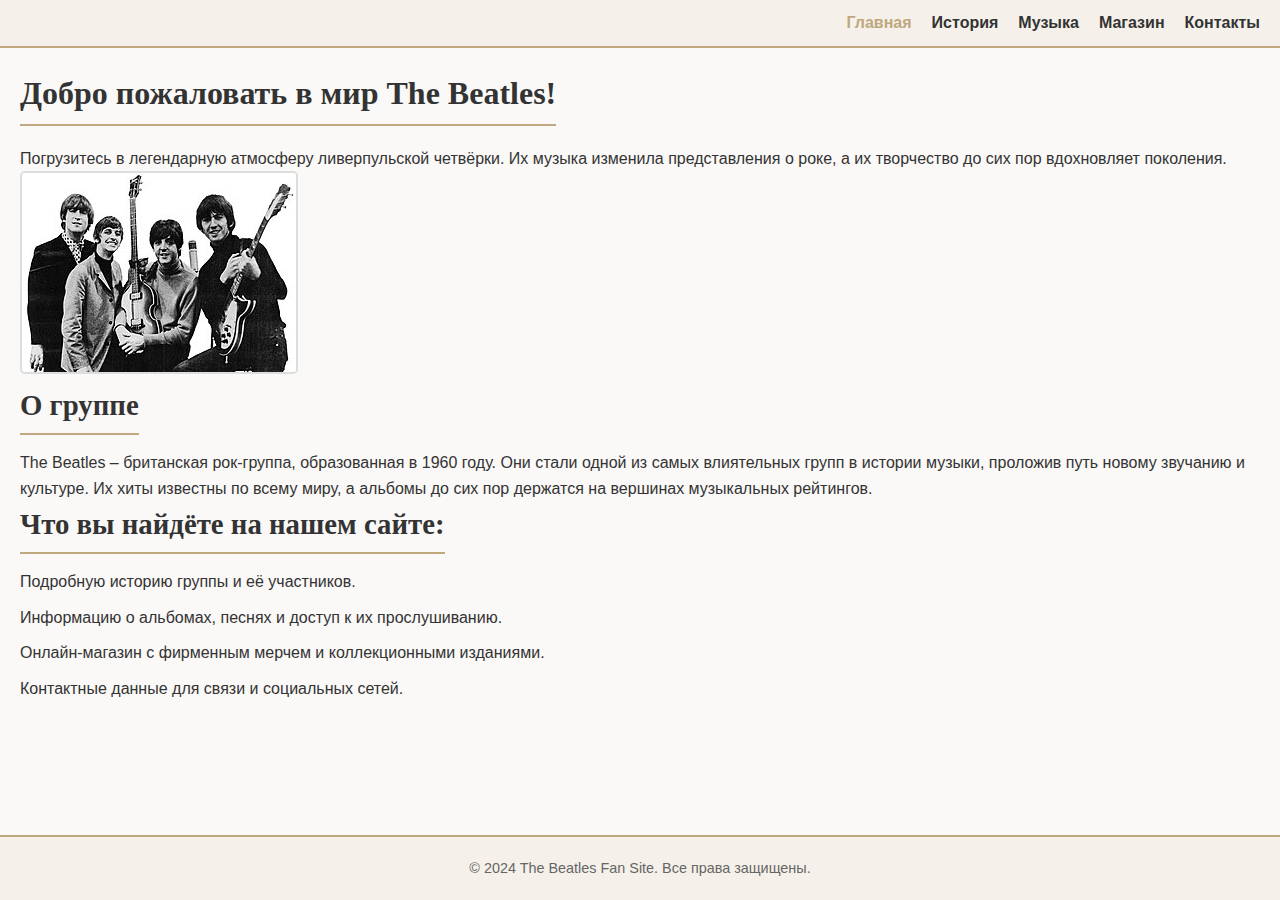
<file: index.html>
<!DOCTYPE html>
<html lang="ru">
<head>
    <meta charset="UTF-8" />
    <meta name="viewport" content="width=device-width, initial-scale=1.0"/>
    <title>The Beatles – Главная</title>
    <link rel="stylesheet" href="css/styles.css" />
</head>
<body>
    <header>
        <div class="logo">
            
        </div>
        <nav class="main-nav">
            <ul>
                <li><a href="index.html" class="active">Главная</a></li>
                <li><a href="history.html">История</a></li>
                <li><a href="music.html">Музыка</a></li>
                <li><a href="shop.html">Магазин</a></li>
                <li><a href="contacts.html">Контакты</a></li>
            </ul>
        </nav>
    </header>

    <main>
        <section class="hero">
            <h1>Добро пожаловать в мир The Beatles!</h1>
            <p>Погрузитесь в легендарную атмосферу ливерпульской четвёрки. Их музыка изменила представления о роке, а их творчество до сих пор вдохновляет поколения.</p>
            <img src="1.jpg" alt="Группа The Beatles">
        </section>

        <section class="introduction">
            <h2>О группе</h2>
            <p>The Beatles – британская рок-группа, образованная в 1960 году. Они стали одной из самых влиятельных групп в истории музыки, проложив путь новому звучанию и культуре. Их хиты известны по всему миру, а альбомы до сих пор держатся на вершинах музыкальных рейтингов.</p>
        </section>

        <section class="highlights">
            <h2>Что вы найдёте на нашем сайте:</h2>
            <ul style="list-style: none; padding-left: 0;">
                <li style="margin-bottom: 10px;">Подробную историю группы и её участников.</li>
                <li style="margin-bottom: 10px;">Информацию о альбомах, песнях и доступ к их прослушиванию.</li>
                <li style="margin-bottom: 10px;">Онлайн-магазин с фирменным мерчем и коллекционными изданиями.</li>
                <li style="margin-bottom: 10px;">Контактные данные для связи и социальных сетей.</li>
            </ul>
        </section>
    </main>

    <footer>
        <p>&copy; 2024 The Beatles Fan Site. Все права защищены.</p>
    </footer>
</body>
</html>
</file>
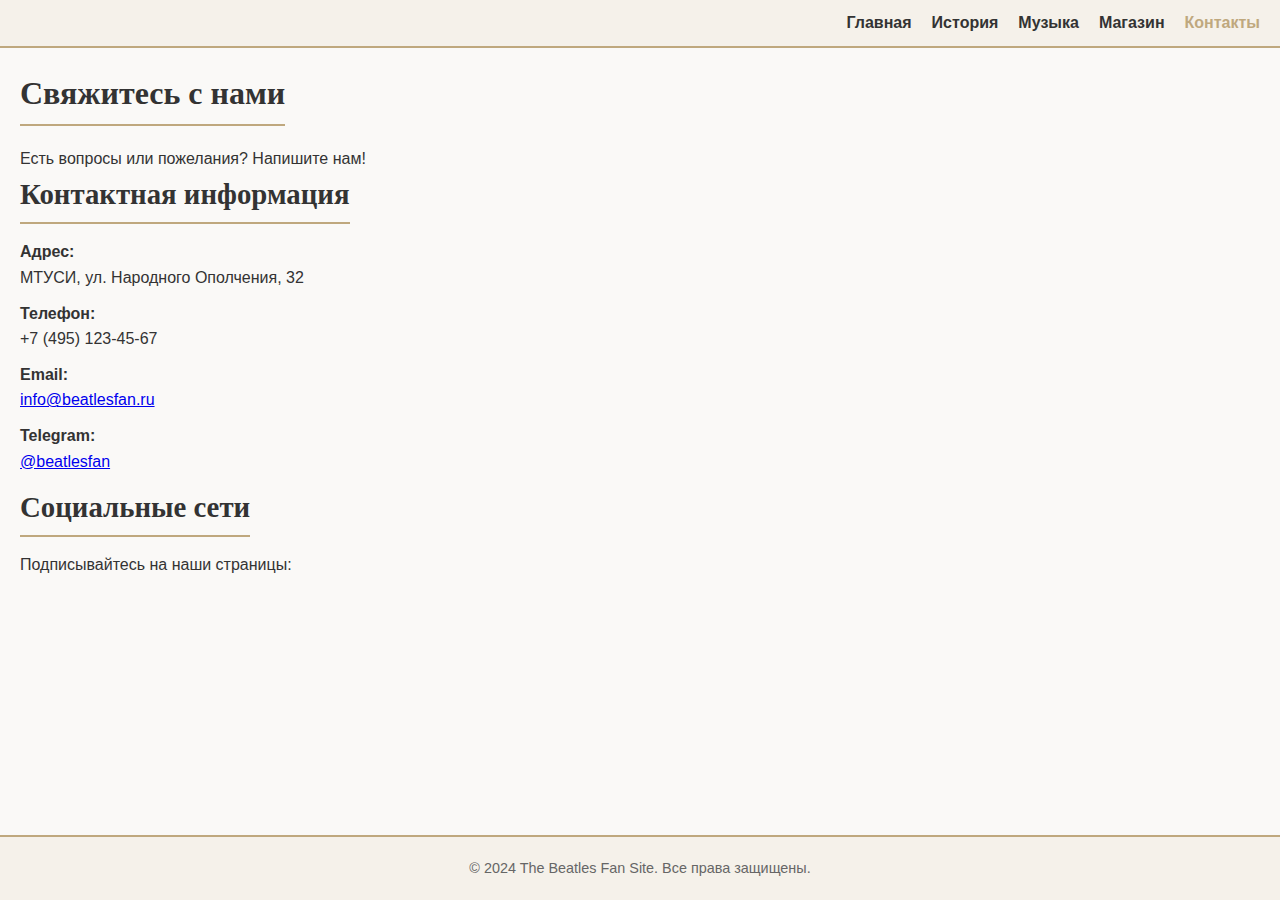
<file: contacts.html>
<!DOCTYPE html>
<html lang="ru">
<head>
    <meta charset="UTF-8" />
    <meta name="viewport" content="width=device-width, initial-scale=1.0"/>
    <title>The Beatles – Контакты</title>
    <link rel="stylesheet" href="css/styles.css" />
</head>
<body>
    <header>
        <div class="logo">
            
        </div>
        <nav class="main-nav">
            <ul>
                <li><a href="index.html">Главная</a></li>
                <li><a href="history.html">История</a></li>
                <li><a href="music.html">Музыка</a></li>
                <li><a href="shop.html">Магазин</a></li>
                <li><a href="contacts.html" class="active">Контакты</a></li>
            </ul>
        </nav>
    </header>

    <main>
        <section class="contacts-hero">
            <h1>Свяжитесь с нами</h1>
            <p>Есть вопросы или пожелания? Напишите нам!</p>
            
        </section>

        <section class="contact-info">
            <h2>Контактная информация</h2>
            <ul style="list-style: none; color: #333;">
                <li style="margin-bottom: 10px;"><strong>Адрес:</strong><br> МТУСИ, ул. Народного Ополчения, 32</li>
                <li style="margin-bottom: 10px;"><strong>Телефон:</strong><br> +7 (495) 123-45-67</li>
                <li style="margin-bottom: 10px;"><strong>Email:</strong><br> <a href="mailto:info@beatlesfan.ru">info@beatlesfan.ru</a></li>
                <li style="margin-bottom: 10px;"><strong>Telegram:</strong><br> <a href="#" target="_blank">@beatlesfan</a></li>
            </ul>
        </section>

        <section class="socials">
            <h2>Социальные сети</h2>
            <p>Подписывайтесь на наши страницы:</p>
            <ul style="list-style: none; display: flex; gap: 20px;">
                
            </ul>
        </section>
    </main>

    <footer>
        <p>&copy; 2024 The Beatles Fan Site. Все права защищены.</p>
    </footer>
</body>
</html>
</file>
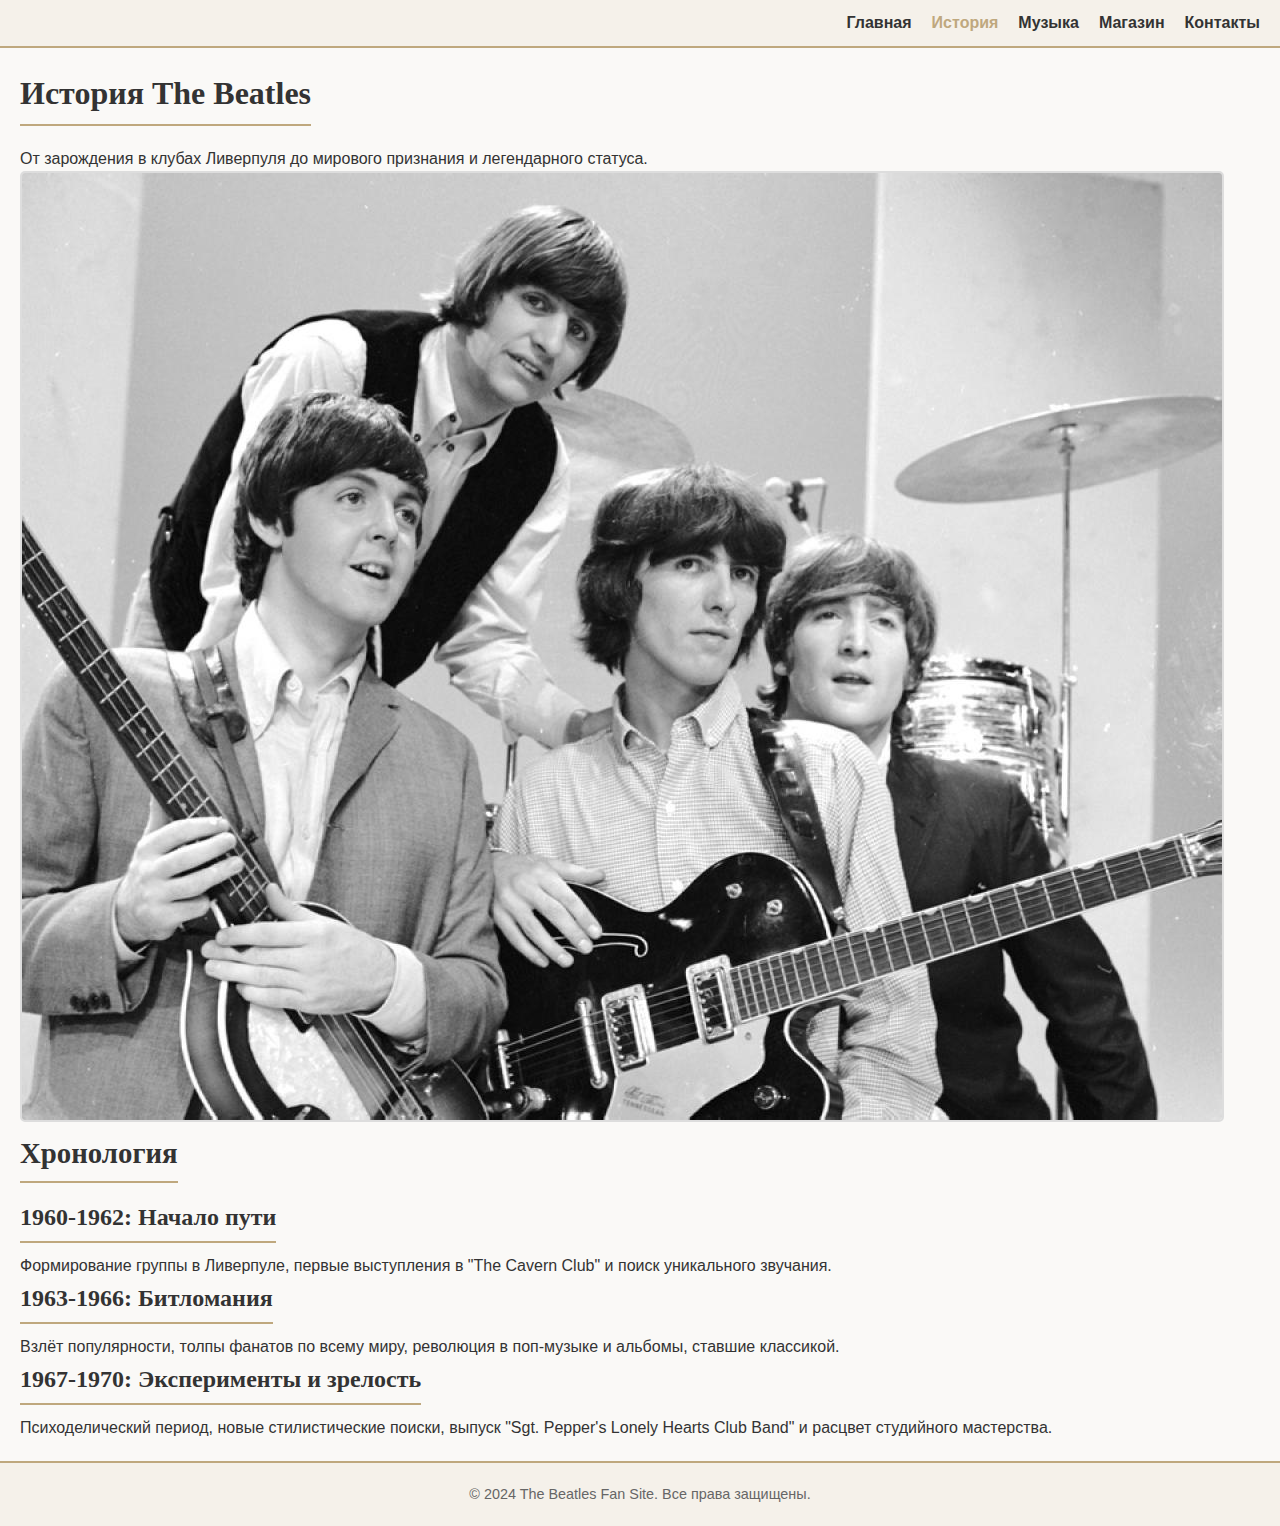
<file: history.html>
<!DOCTYPE html>
<html lang="ru">
<head>
    <meta charset="UTF-8" />
    <meta name="viewport" content="width=device-width, initial-scale=1.0"/>
    <title>The Beatles – История</title>
    <link rel="stylesheet" href="css/styles.css" />
</head>
<body>
    <header>
        <div class="logo">
            
        </div>
        <nav class="main-nav">
            <ul>
                <li><a href="index.html">Главная</a></li>
                <li><a href="history.html" class="active">История</a></li>
                <li><a href="music.html">Музыка</a></li>
                <li><a href="shop.html">Магазин</a></li>
                <li><a href="contacts.html">Контакты</a></li>
            </ul>
        </nav>
    </header>

    <main>
        <section class="history-hero">
            <h1>История The Beatles</h1>
            <p>От зарождения в клубах Ливерпуля до мирового признания и легендарного статуса.</p>
            <img src="2.jpeg" alt="The Beatles в ранние годы">
        </section>

        <section class="timeline">
            <h2>Хронология</h2>
            <article class="era">
                <h3>1960-1962: Начало пути</h3>
                <p>Формирование группы в Ливерпуле, первые выступления в "The Cavern Club" и поиск уникального звучания.</p>
            </article>

            <article class="era">
                <h3>1963-1966: Битломания</h3>
                <p>Взлёт популярности, толпы фанатов по всему миру, революция в поп-музыке и альбомы, ставшие классикой.</p>
            </article>

            <article class="era">
                <h3>1967-1970: Эксперименты и зрелость</h3>
                <p>Психоделический период, новые стилистические поиски, выпуск "Sgt. Pepper's Lonely Hearts Club Band" и расцвет студийного мастерства.</p>
            </article>
        </section>
    </main>

    <footer>
        <p>&copy; 2024 The Beatles Fan Site. Все права защищены.</p>
    </footer>
</body>
</html>
</file>
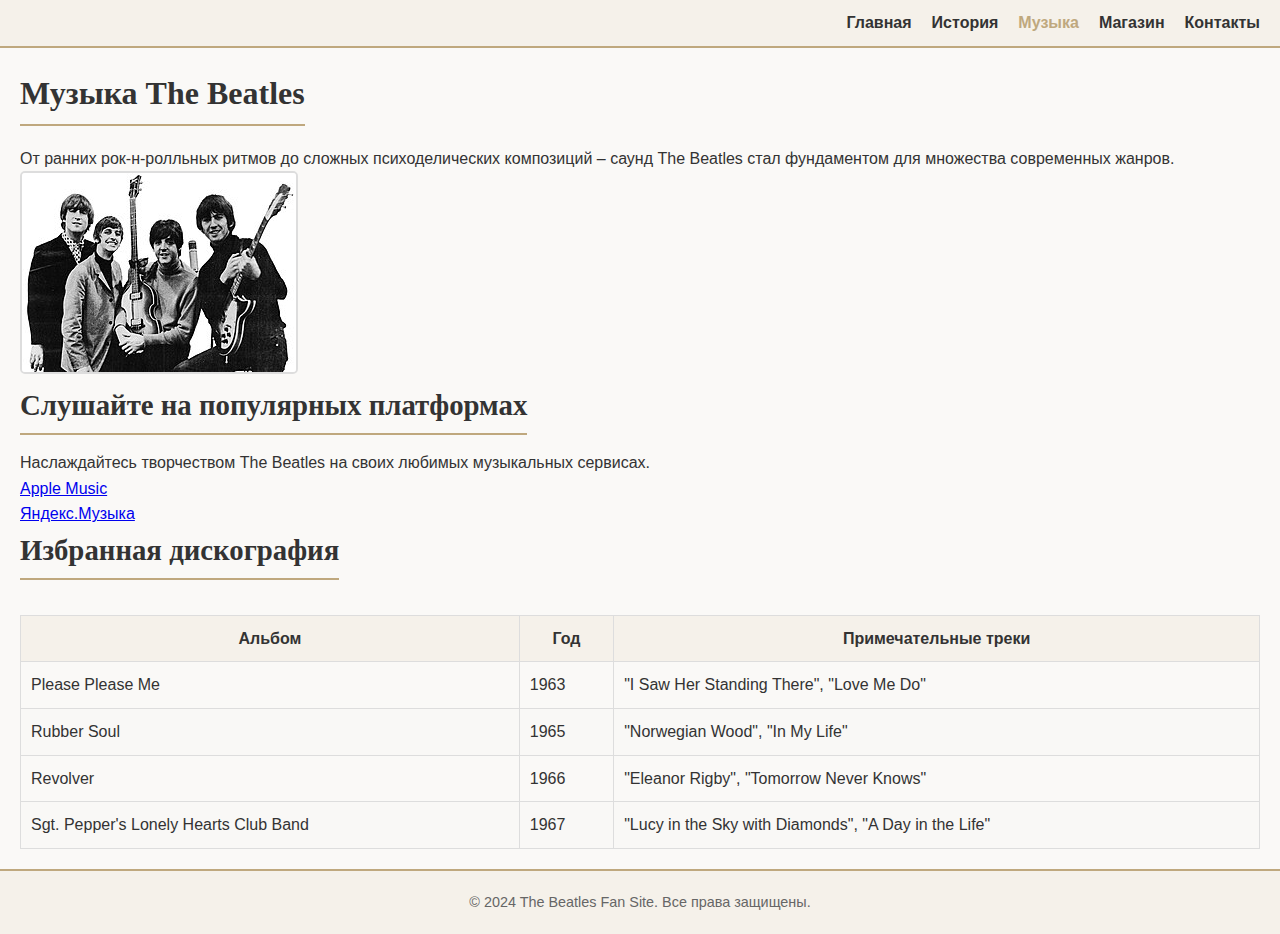
<file: music.html>
<!DOCTYPE html>
<html lang="ru">
<head>
    <meta charset="UTF-8" />
    <meta name="viewport" content="width=device-width, initial-scale=1.0"/>
    <title>The Beatles – Музыка</title>
    <link rel="stylesheet" href="css/styles.css" />
</head>
<body>
    <header>
        <div class="logo">
            
        </div>
        <nav class="main-nav">
            <ul>
                <li><a href="index.html">Главная</a></li>
                <li><a href="history.html">История</a></li>
                <li><a href="music.html" class="active">Музыка</a></li>
                <li><a href="shop.html">Магазин</a></li>
                <li><a href="contacts.html">Контакты</a></li>
            </ul>
        </nav>
    </header>

    <main>
        <section class="music-hero">
            <h1>Музыка The Beatles</h1>
            <p>От ранних рок-н-ролльных ритмов до сложных психоделических композиций – саунд The Beatles стал фундаментом для множества современных жанров.</p>
            <img src="1.jpg" alt="The Beatles на сцене">
        </section>

        <section class="music-platforms">
            <h2>Слушайте на популярных платформах</h2>
            <p>Наслаждайтесь творчеством The Beatles на своих любимых музыкальных сервисах.</p>
            <ul style="list-style: none; padding-left: 0;">
                
                <li><a href="https://music.apple.com/ru/artist/the-beatles/136975" target="_blank">Apple Music</a></li>
                <li><a href="https://music.yandex.ru/artist/35004?utm_source=web&utm_medium=copy_link" target="_blank">Яндекс.Музыка</a></li>
            </ul>
        </section>

        <section class="discography">
            <h2>Избранная дискография</h2>
            <table style="width: 100%; border-collapse: collapse; margin-top: 20px;">
                <thead style="background: #f5f1ea;">
                    <tr>
                        <th style="border: 1px solid #ddd; padding: 10px;">Альбом</th>
                        <th style="border: 1px solid #ddd; padding: 10px;">Год</th>
                        <th style="border: 1px solid #ddd; padding: 10px;">Примечательные треки</th>
                    </tr>
                </thead>
                <tbody>
                    <tr>
                        <td style="border: 1px solid #ddd; padding: 10px;">Please Please Me</td>
                        <td style="border: 1px solid #ddd; padding: 10px;">1963</td>
                        <td style="border: 1px solid #ddd; padding: 10px;">"I Saw Her Standing There", "Love Me Do"</td>
                    </tr>
                    <tr style="background: #f9f8f6;">
                        <td style="border: 1px solid #ddd; padding: 10px;">Rubber Soul</td>
                        <td style="border: 1px solid #ddd; padding: 10px;">1965</td>
                        <td style="border: 1px solid #ddd; padding: 10px;">"Norwegian Wood", "In My Life"</td>
                    </tr>
                    <tr>
                        <td style="border: 1px solid #ddd; padding: 10px;">Revolver</td>
                        <td style="border: 1px solid #ddd; padding: 10px;">1966</td>
                        <td style="border: 1px solid #ddd; padding: 10px;">"Eleanor Rigby", "Tomorrow Never Knows"</td>
                    </tr>
                    <tr style="background: #f9f8f6;">
                        <td style="border: 1px solid #ddd; padding: 10px;">Sgt. Pepper's Lonely Hearts Club Band</td>
                        <td style="border: 1px solid #ddd; padding: 10px;">1967</td>
                        <td style="border: 1px solid #ddd; padding: 10px;">"Lucy in the Sky with Diamonds", "A Day in the Life"</td>
                    </tr>
                </tbody>
            </table>
        </section>
    </main>

    <footer>
        <p>&copy; 2024 The Beatles Fan Site. Все права защищены.</p>
    </footer>
</body>
</html>
</file>
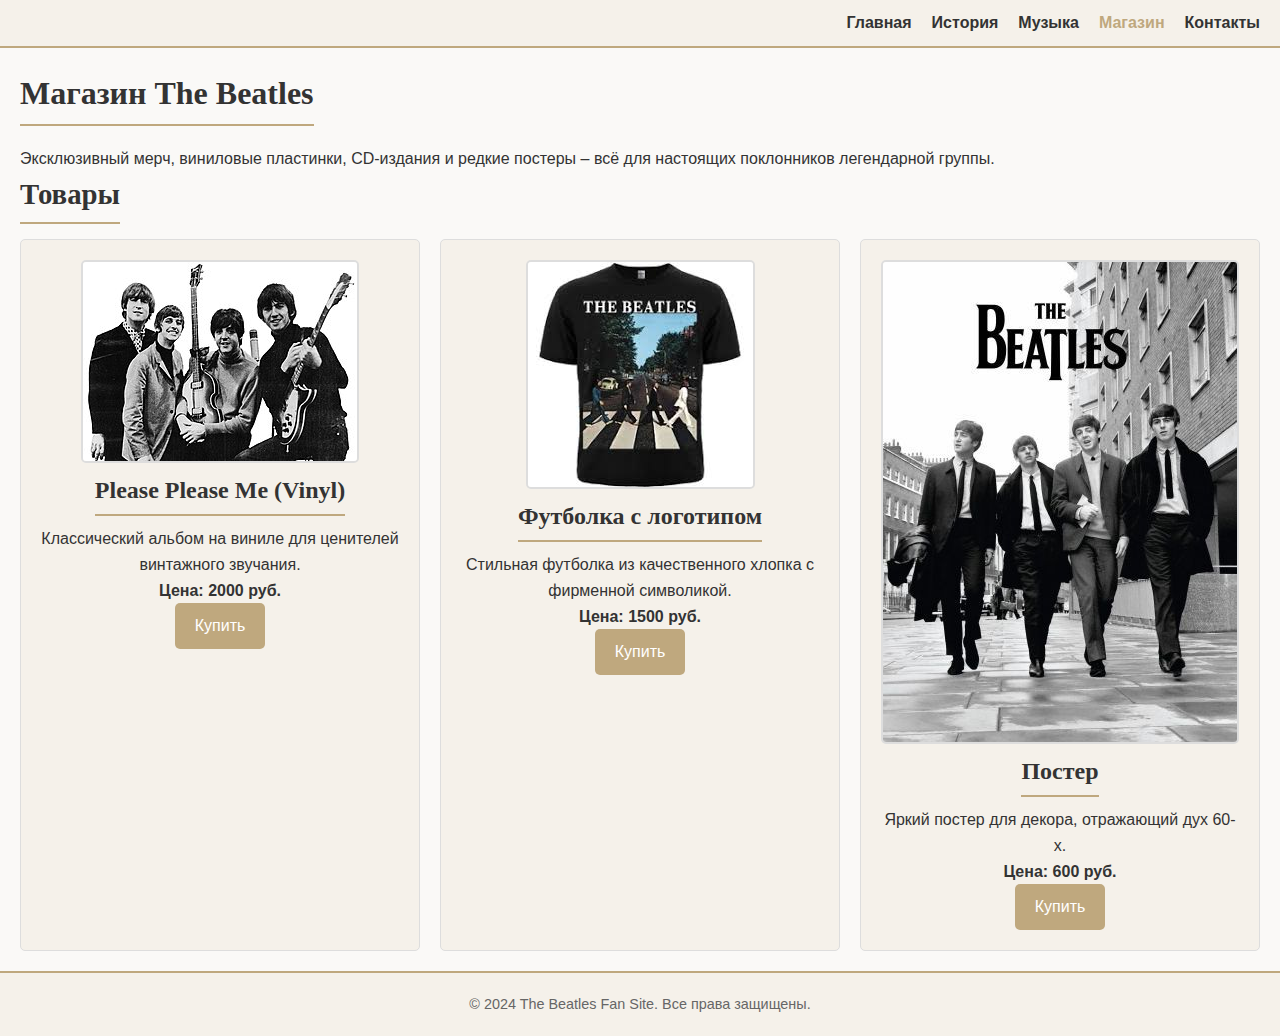
<file: shop.html>
<!DOCTYPE html>
<html lang="ru">
<head>
    <meta charset="UTF-8" />
    <meta name="viewport" content="width=device-width, initial-scale=1.0"/>
    <title>The Beatles – Магазин</title>
    <link rel="stylesheet" href="css/styles.css" />
</head>
<body>
    <header>
        <div class="logo">
            
        </div>
        <nav class="main-nav">
            <ul>
                <li><a href="index.html">Главная</a></li>
                <li><a href="history.html">История</a></li>
                <li><a href="music.html">Музыка</a></li>
                <li><a href="shop.html" class="active">Магазин</a></li>
                <li><a href="contacts.html">Контакты</a></li>
            </ul>
        </nav>
    </header>

    <main>
        <section class="shop-hero">
            <h1>Магазин The Beatles</h1>
            <p>Эксклюзивный мерч, виниловые пластинки, CD-издания и редкие постеры – всё для настоящих поклонников легендарной группы.</p>
            
        </section>

        <section class="shop-items">
            <h2>Товары</h2>
            <div style="display: flex; flex-wrap: wrap; gap: 20px;">
                <article style="background: #f5f1ea; padding: 20px; border: 1px solid #ddd; border-radius: 5px; flex: 1 1 calc(33.333% - 20px); text-align: center;">
                    <img src="1.jpg" alt="Please Please Me (Vinyl)">
                    <h3>Please Please Me (Vinyl)</h3>
                    <p>Классический альбом на виниле для ценителей винтажного звучания.</p>
                    <p style="font-weight: bold;">Цена: 2000 руб.</p>
                    <a href="" style="display: inline-block; background: #bfa87e; color: #fff; padding: 10px 20px; border-radius: 5px; text-decoration: none;">Купить</a>
                </article>

                <article style="background: #f5f1ea; padding: 20px; border: 1px solid #ddd; border-radius: 5px; flex: 1 1 calc(33.333% - 20px); text-align: center;">
                    <img src="images.jpeg" alt="Футболка The Beatles">
                    <h3>Футболка с логотипом</h3>
                    <p>Стильная футболка из качественного хлопка с фирменной символикой.</p>
                    <p style="font-weight: bold;">Цена: 1500 руб.</p>
                    <a href="" style="display: inline-block; background: #bfa87e; color: #fff; padding: 10px 20px; border-radius: 5px; text-decoration: none;">Купить</a>
                </article>

                <article style="background: #f5f1ea; padding: 20px; border: 1px solid #ddd; border-radius: 5px; flex: 1 1 calc(33.333% - 20px); text-align: center;">
                    <img src="66.jpg" alt="Постер The Beatles">
                    <h3>Постер</h3>
                    <p>Яркий постер для декора, отражающий дух 60-х.</p>
                    <p style="font-weight: bold;">Цена: 600 руб.</p>
                    <a href="" style="display: inline-block; background: #bfa87e; color: #fff; padding: 10px 20px; border-radius: 5px; text-decoration: none;">Купить</a>
                </article>
            </div>
        </section>
    </main>

    <footer>
        <p>&copy; 2024 The Beatles Fan Site. Все права защищены.</p>
    </footer>
</body>
</html>
</file>
<file: css/styles.css>
/* Сброс базовых стилей */
* {
    margin: 0;
    padding: 0;
    box-sizing: border-box;
}

html {
    font-family: "Helvetica Neue", Arial, sans-serif;
    font-size: 16px;
    background: #faf9f7;
    color: #333;
}

body {
    display: flex;
    flex-direction: column;
    min-height: 100vh;
    line-height: 1.6;
}

/* Шапка */
header {
    display: flex;
    align-items: center;
    justify-content: space-between;
    background: #f5f1ea;
    padding: 10px 20px;
    border-bottom: 2px solid #bfa87e;
}

header .logo img {
    max-height: 50px;
    width: auto;
    height: auto;
    display: block;
}

.main-nav ul {
    list-style: none;
    display: flex;
    gap: 20px;
}

.main-nav a {
    text-decoration: none;
    color: #333;
    font-weight: 600;
    transition: color 0.3s ease;
}

.main-nav a:hover,
.main-nav a.active {
    color: #bfa87e;
}

/* Основной контент */
main {
    flex: 1;
    padding: 20px;
}

/* Общие стили заголовков */
h1, h2, h3 {
    font-family: "Georgia", serif;
    color: #333;
}

h1 {
    font-size: 2rem;
    margin-bottom: 20px;
    border-bottom: 2px solid #bfa87e;
    display: inline-block;
    padding-bottom: 5px;
}

h2 {
    font-size: 1.8rem;
    margin-bottom: 15px;
    border-bottom: 2px solid #bfa87e;
    display: inline-block;
    padding-bottom: 5px;
}

h3 {
    font-size: 1.5rem;
    margin-bottom: 10px;
    border-bottom: 2px solid #bfa87e;
    display: inline-block;
    padding-bottom: 5px;
}

/* Ссылки */
a {
    transition: color 0.3s ease;
}

a:hover {
    color: #bfa87e;
    cursor: pointer;
}

/* Стили для изображений */
img {
    max-width: 100%;
    height: auto;
    border: 2px solid #ddd;
    border-radius: 5px;
}

/* Футер */
footer {
    background: #f5f1ea;
    text-align: center;
    padding: 20px;
    font-size: 0.9rem;
    color: #666;
    border-top: 2px solid #bfa87e;
}

/* Адаптивность */
@media (max-width: 768px) {
    header {
        flex-direction: column;
        align-items: flex-start;
    }

    .main-nav ul {
        flex-direction: column;
        margin-top: 10px;
    }

    .main-nav ul li {
        margin-bottom: 10px;
    }

    h1 {
        font-size: 1.5rem;
    }

    h2 {
        font-size: 1.5rem;
    }
}

@media (max-width: 480px) {
    html {
        font-size: 14px;
    }

    h1 {
        font-size: 1.3rem;
    }

    h2 {
        font-size: 1.3rem;
    }
}
</file>
